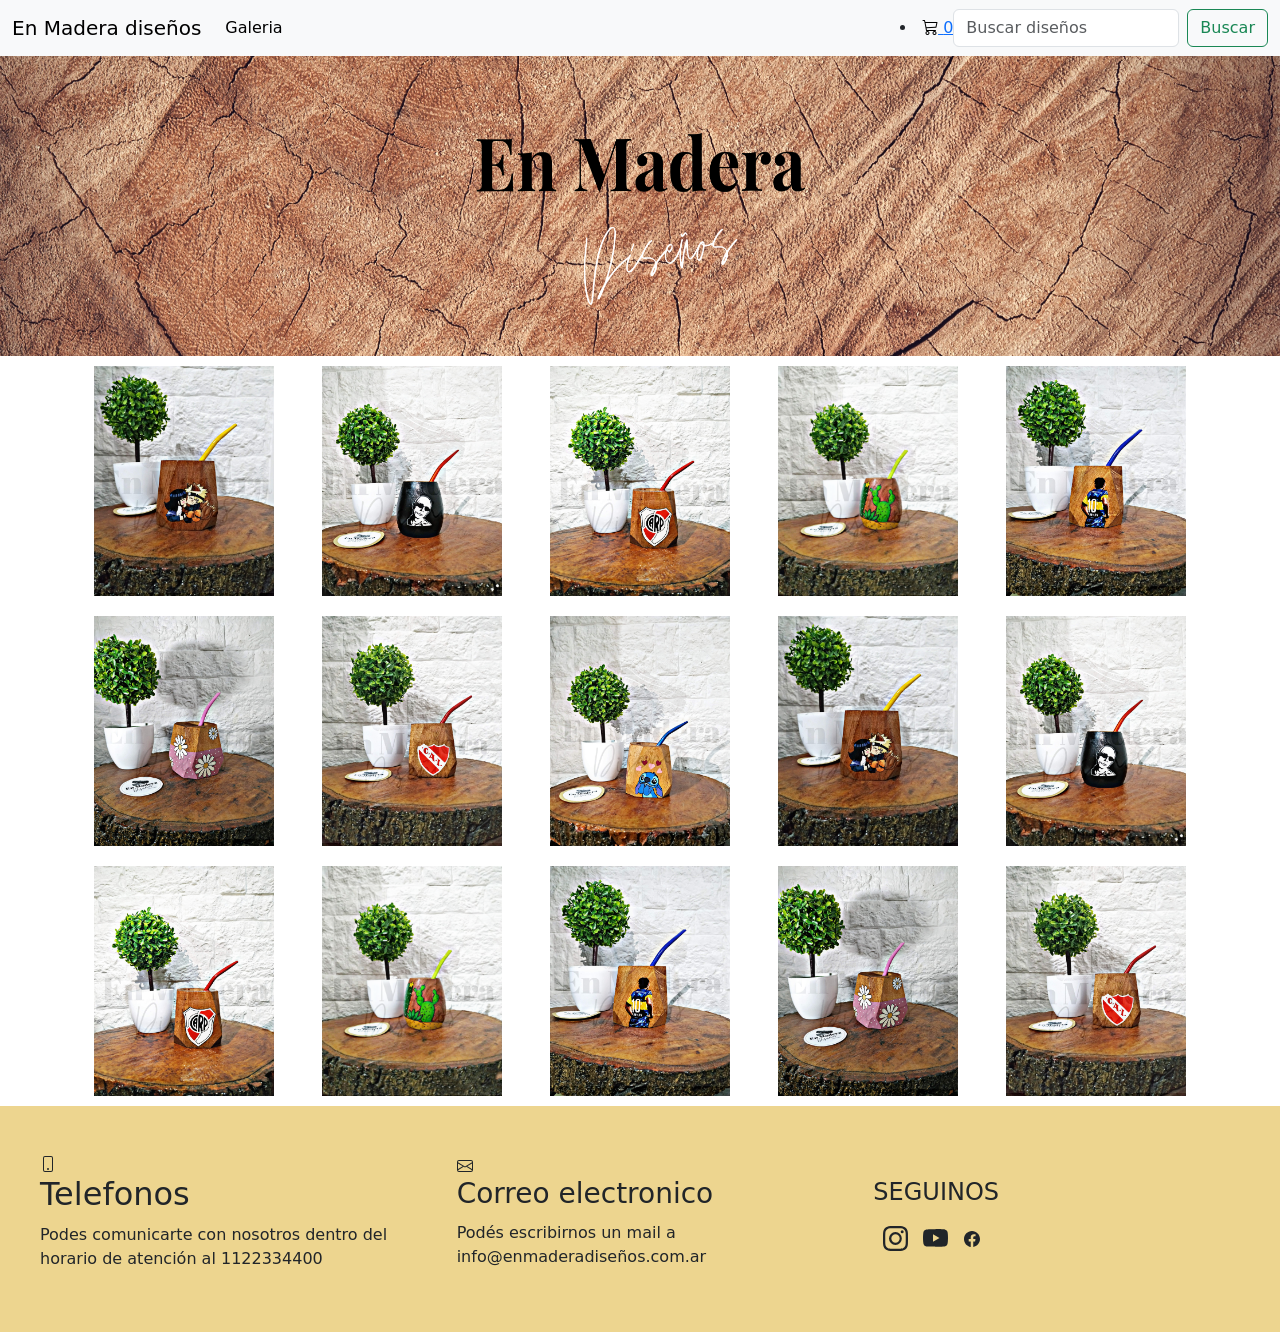
<file: seccions/galeria.html>
<!DOCTYPE html>
<html lang="en">

<head>
    <meta charset="UTF-8">
    <meta http-equiv="X-UA-Compatible" content="IE=edge">
    <meta name="viewport" content="width=device-width, initial-scale=1.0">
    <!-- Iconos-->
    <link rel="stylesheet" href="https://use.fontawesome.com/releases/v5.15.4/css/all.css"
        integrity="sha384-DyZ88mC6Up2uqS4h/KRgHuoeGwBcD4Ng9SiP4dIRy0EXTlnuz47vAwmeGwVChigm" crossorigin="anonymous">
    <!--Bootstrap-->
    <link href="https://cdn.jsdelivr.net/npm/bootstrap@5.2.0-beta1/dist/css/bootstrap.min.css" rel="stylesheet"
        integrity="sha384-0evHe/X+R7YkIZDRvuzKMRqM+OrBnVFBL6DOitfPri4tjfHxaWutUpFmBp4vmVor" crossorigin="anonymous">
        <link rel="stylesheet" href="https://cdn.jsdelivr.net/npm/bootstrap-icons@1.10.3/font/bootstrap-icons.css">
    <!--CSS-->
    <link rel="stylesheet" href="../styles.css">


    <title>En Madera Diseños</title>
</head>
<body>
    <header class="color">
        <nav class="navbar navbar-expand-lg navbar-light bg-light">
            <div class="container-fluid">
                <a class="navbar-brand" href="../index.html">En Madera diseños</a>
                <button class="navbar-toggler" type="button" data-bs-toggle="collapse"
                    data-bs-target="#navbarSupportedContent" aria-controls="navbarSupportedContent"
                    aria-expanded="false" aria-label="Toggle navigation">
                    <span class="navbar-toggler-icon"></span>
                </button>
                <div class="collapse navbar-collapse" id="navbarSupportedContent">
                    <ul class="navbar-nav me-auto mb-2 mb-lg-0">
                        <li class="nav-item">
                            <a class="nav-link active" href="./seccions/galeria.html">Galeria</a>
                        </li>
                    </ul>

                    <li class="nav-item">
                        <a class="botonCarrito" 
                        class="nav-link text-black"
                        data-bs-toggle="modal"
                        data-bs-target="#modal">
                        <i id= logoC class= "bi bi-cart3"> </i> </i id="contador">0</i>
                        </a>
                    </li>
                    <form class="d-flex">
                        <input id="buscador" class="form-control me-2" type="search" placeholder="Buscar diseños"
                            aria-label="Search">
                        <button id="btnBuscador" class="btn btn-outline-success" type="submit">Buscar</button>
                    </form>
                </div>
            </div>
        </nav>
    </header>
    <section>
        <img class="banner" src="../images/banner.png" alt="fondo en madera diseños">
    </section>

    <section>
        <div class="container text-center">
            <div class="row">
                <div class="col"><img class="galeria" src="../images/anime.jpg" alt=""></div>
                <div class="col"><img class="galeria" src="../images/indio.jpg" alt=""></div>
                <div class="col"><img class="galeria" src="../images/river.jpg" alt=""></div>
                <div class="col"><img class="galeria" src="../images/cactus.png" alt=""></div>
                <div class="col"><img class="galeria" src="../images/boca.jpg" alt=""></div>
                <div class="col"><img class="galeria" src="../images/flores.jpg" alt=""></div>
                <div class="col"><img class="galeria" src="../images/independiente.jpg" alt=""></div>
                <div class="col"><img class="galeria" src="../images/stich.jpg" alt=""></div>
                <div class="col"><img class="galeria" src="../images/anime.jpg" alt=""></div>
                <div class="col"><img class="galeria" src="../images/indio.jpg" alt=""></div>
                <div class="col"><img class="galeria" src="../images/river.jpg" alt=""></div>
                <div class="col"><img class="galeria" src="../images/cactus.png" alt=""></div>
                <div class="col"><img class="galeria" src="../images/boca.jpg" alt=""></div>
                <div class="col"><img class="galeria" src="../images/flores.jpg" alt=""></div>
                <div class="col"><img class="galeria" src="../images/independiente.jpg" alt=""></div>
                
            </div>
        </div>
    </section>
    <footer class="pie-pagina">
        <div class="grupo-1">
            <div class="box">
                <svg xmlns="http://www.w3.org/2000/svg" width="16" height="16" fill="currentColor" class="bi bi-phone"
                    viewBox="0 0 16 16">
                    <path
                        d="M11 1a1 1 0 0 1 1 1v12a1 1 0 0 1-1 1H5a1 1 0 0 1-1-1V2a1 1 0 0 1 1-1h6zM5 0a2 2 0 0 0-2 2v12a2 2 0 0 0 2 2h6a2 2 0 0 0 2-2V2a2 2 0 0 0-2-2H5z" />
                    <path d="M8 14a1 1 0 1 0 0-2 1 1 0 0 0 0 2z" />
                </svg>
                <h2>Telefonos</h2>
                <p>Podes comunicarte con nosotros dentro del horario de atención al 1122334400</p>
            </div>
            <div class="box">
                <svg xmlns="http://www.w3.org/2000/svg" width="16" height="16" fill="currentColor"
                    class="bi bi-envelope" viewBox="0 0 16 16">
                    <path
                        d="M0 4a2 2 0 0 1 2-2h12a2 2 0 0 1 2 2v8a2 2 0 0 1-2 2H2a2 2 0 0 1-2-2V4Zm2-1a1 1 0 0 0-1 1v.217l7 4.2 7-4.2V4a1 1 0 0 0-1-1H2Zm13 2.383-4.708 2.825L15 11.105V5.383Zm-.034 6.876-5.64-3.471L8 9.583l-1.326-.795-5.64 3.47A1 1 0 0 0 2 13h12a1 1 0 0 0 .966-.741ZM1 11.105l4.708-2.897L1 5.383v5.722Z" />
                </svg>
                <h3>Correo electronico</h3>
                <p>Podés escribirnos un mail a info@enmaderadiseños.com.ar</p>
            </div>
            <div class="box">
                <h4>SEGUINOS</h4>
                <div class="red-social">
                    <a href="https://www.instagram.com/enmadera.disenos/?next=%2F" target="_blank"></a>
                    <svg xmlns="http://www.w3.org/2000/svg" width="25" height="25" fill="currentColor"
                        class="bi bi-instagram" viewBox="0 0 16 16">
                        <path
                            d="M8 0C5.829 0 5.556.01 4.703.048 3.85.088 3.269.222 2.76.42a3.917 3.917 0 0 0-1.417.923A3.927 3.927 0 0 0 .42 2.76C.222 3.268.087 3.85.048 4.7.01 5.555 0 5.827 0 8.001c0 2.172.01 2.444.048 3.297.04.852.174 1.433.372 1.942.205.526.478.972.923 1.417.444.445.89.719 1.416.923.51.198 1.09.333 1.942.372C5.555 15.99 5.827 16 8 16s2.444-.01 3.298-.048c.851-.04 1.434-.174 1.943-.372a3.916 3.916 0 0 0 1.416-.923c.445-.445.718-.891.923-1.417.197-.509.332-1.09.372-1.942C15.99 10.445 16 10.173 16 8s-.01-2.445-.048-3.299c-.04-.851-.175-1.433-.372-1.941a3.926 3.926 0 0 0-.923-1.417A3.911 3.911 0 0 0 13.24.42c-.51-.198-1.092-.333-1.943-.372C10.443.01 10.172 0 7.998 0h.003zm-.717 1.442h.718c2.136 0 2.389.007 3.232.046.78.035 1.204.166 1.486.275.373.145.64.319.92.599.28.28.453.546.598.92.11.281.24.705.275 1.485.039.843.047 1.096.047 3.231s-.008 2.389-.047 3.232c-.035.78-.166 1.203-.275 1.485a2.47 2.47 0 0 1-.599.919c-.28.28-.546.453-.92.598-.28.11-.704.24-1.485.276-.843.038-1.096.047-3.232.047s-2.39-.009-3.233-.047c-.78-.036-1.203-.166-1.485-.276a2.478 2.478 0 0 1-.92-.598 2.48 2.48 0 0 1-.6-.92c-.109-.281-.24-.705-.275-1.485-.038-.843-.046-1.096-.046-3.233 0-2.136.008-2.388.046-3.231.036-.78.166-1.204.276-1.486.145-.373.319-.64.599-.92.28-.28.546-.453.92-.598.282-.11.705-.24 1.485-.276.738-.034 1.024-.044 2.515-.045v.002zm4.988 1.328a.96.96 0 1 0 0 1.92.96.96 0 0 0 0-1.92zm-4.27 1.122a4.109 4.109 0 1 0 0 8.217 4.109 4.109 0 0 0 0-8.217zm0 1.441a2.667 2.667 0 1 1 0 5.334 2.667 2.667 0 0 1 0-5.334z" />
                    </svg>
                    <a href="http://youtube.com" target="_blank"></a>
                    <svg xmlns="http://www.w3.org/2000/svg" width="25" height="25" fill="currentColor"
                        class="bi bi-youtube" viewBox="0 0 16 16">
                        <path
                            d="M8.051 1.999h.089c.822.003 4.987.033 6.11.335a2.01 2.01 0 0 1 1.415 1.42c.101.38.172.883.22 1.402l.01.104.022.26.008.104c.065.914.073 1.77.074 1.957v.075c-.001.194-.01 1.108-.082 2.06l-.008.105-.009.104c-.05.572-.124 1.14-.235 1.558a2.007 2.007 0 0 1-1.415 1.42c-1.16.312-5.569.334-6.18.335h-.142c-.309 0-1.587-.006-2.927-.052l-.17-.006-.087-.004-.171-.007-.171-.007c-1.11-.049-2.167-.128-2.654-.26a2.007 2.007 0 0 1-1.415-1.419c-.111-.417-.185-.986-.235-1.558L.09 9.82l-.008-.104A31.4 31.4 0 0 1 0 7.68v-.123c.002-.215.01-.958.064-1.778l.007-.103.003-.052.008-.104.022-.26.01-.104c.048-.519.119-1.023.22-1.402a2.007 2.007 0 0 1 1.415-1.42c.487-.13 1.544-.21 2.654-.26l.17-.007.172-.006.086-.003.171-.007A99.788 99.788 0 0 1 7.858 2h.193zM6.4 5.209v4.818l4.157-2.408L6.4 5.209z" />
                    </svg>
                    <a href="https://es-la.facebook.com/" target="_blank"></a>
                    <svg xmlns="http://www.w3.org/2000/svg" width="16" height="16" fill="currentColor"
                        class="bi bi-facebook" viewBox="0 0 16 16">
                        <path
                            d="M16 8.049c0-4.446-3.582-8.05-8-8.05C3.58 0-.002 3.603-.002 8.05c0 4.017 2.926 7.347 6.75 7.951v-5.625h-2.03V8.05H6.75V6.275c0-2.017 1.195-3.131 3.022-3.131.876 0 1.791.157 1.791.157v1.98h-1.009c-.993 0-1.303.621-1.303 1.258v1.51h2.218l-.354 2.326H9.25V16c3.824-.604 6.75-3.934 6.75-7.951z" />
                    </svg>
                </div>
            </div>

        </div>

    </footer>
    <!--Bootstrap-->
    <script src="https://cdn.jsdelivr.net/npm/bootstrap@5.2.0-beta1/dist/js/bootstrap.bundle.min.js"
        integrity="sha384-pprn3073KE6tl6bjs2QrFaJGz5/SUsLqktiwsUTF55Jfv3qYSDhgCecCxMW52nD2" crossorigin="anonymous">
    </script>
    <!--JS-->
    <script src="../main.js"></script>
</body>

</html>
</file>
<file: styles.css>
@import url("https://fonts.googleapis.com/css2?family=Cookie&display=swap");
@import url("https://fonts.googleapis.com/css2?family=Cookie&family=Playfair+isplay:ital@0;1&display=swap");

* {
    margin: 0;
    border: 0;
    box-sizing: border-box;
}


#contenedorProductos{
        max-width: 1200px;
        margin: 60px auto;
        display: flex;
        justify-content: space-between;
        flex-wrap: wrap;
}

.color {

    background-color: #edd58f;
}

.banner {
    width: 100%;
    height: 300px;
}

.galeria {
    width: 200px;
    height: 250px;
    padding: 10px;
}
.pie-pagina {
    width: 100%;
    background-color: #edd58f;
    display: grid;
    justify-items: end;
}

.pie-pagina .grupo-1 {
    width: 100%;
    max-width: 1200px;
    margin: auto;
    display: grid;
    grid-template-columns: repeat(3, 1fr);
    gap: 50px;
    padding: 45px 0px;
    align-items: center;
}

.pie-pagina .grupo-1 .box figure {
    width: 100%;
    height: 100%;
    display: flex;
    justify-content: stretch;
    justify-items: stretch;
}

.pie-pagina .grupo-1 .box img {
    width: 100px;
}

.pie-pagina .grupo-1 .box h2 h3 {
    margin-bottom: 25px;
    font-size: 20px;
}

.pie-pagina .grupo-1 .box p {
    color: A4A09A;
    margin-top: 10px;
}

.pie-pagina .grupo-1 .red-social a {
    display: inline;
    text-decoration: none;
    width: 45px;
    height: 45px;
    line-height: 45px;
    margin-right: 10px;
    text-align: justify;
}

.modalContenedor {
    display: flex;
    align-items: center;
    gap: 2rem;
}

.imgCarrito{
    width: 200px;
    padding: 10px;
}

#logoC{
    color: black;
    width: 20%;
    height: 20%;



}

.contador{
    background-color: black;
    color: white;
    border-radius: 50%;
    font-size: 10px;
    padding: 8px;
    top: 15px;
    position: absolute;
    display: none;
}
</file>
